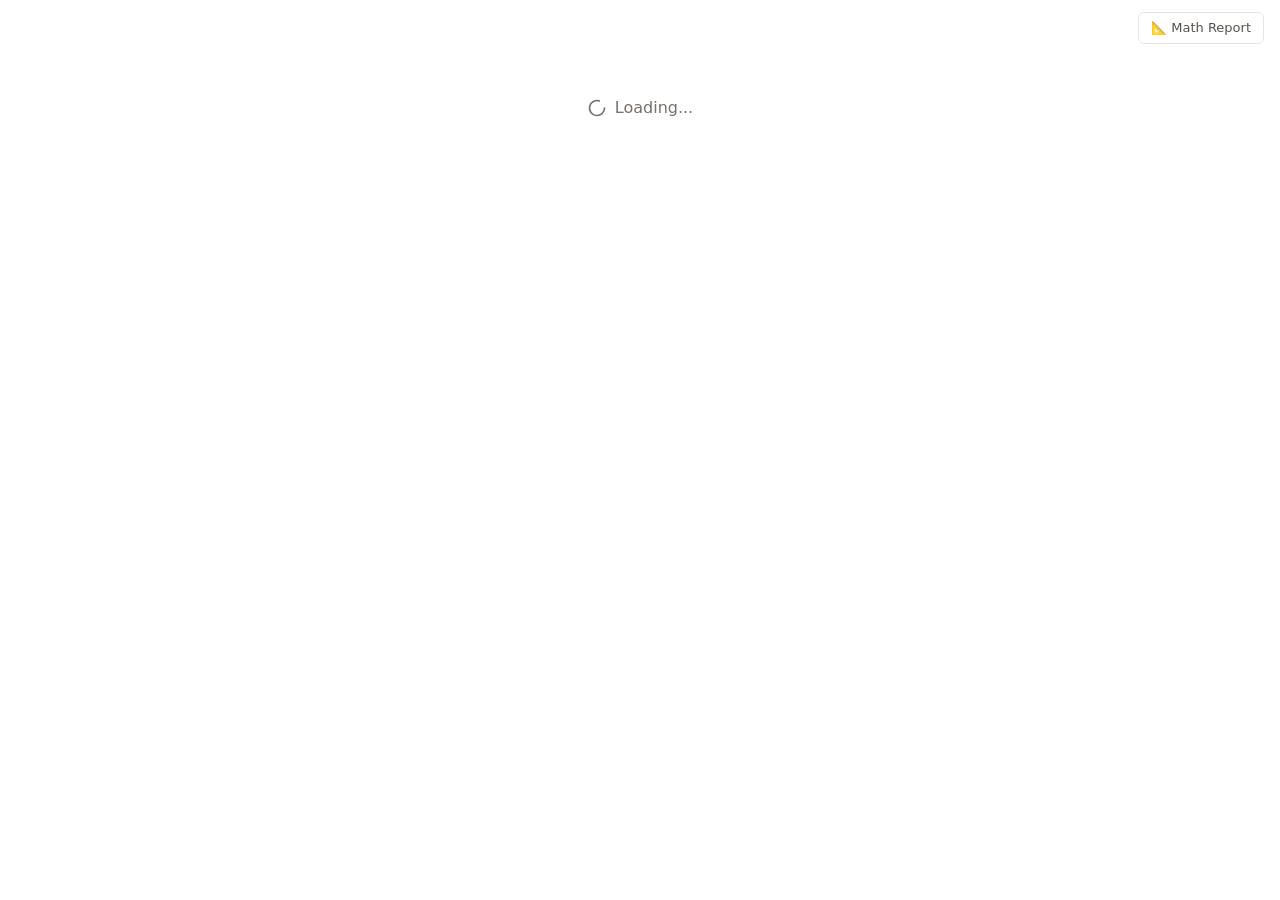
<file: index.html>
<!DOCTYPE html>
<html lang="en">
<head>
  <meta charset="UTF-8" />
  <meta name="viewport" content="width=device-width, initial-scale=1.0" />
  <title>Little Beaver Lab — Parent Report Builder</title>
  <link rel="stylesheet" href="styles.css" />
  <style>
    body { margin: 0; }
  </style>
</head>
<body>
  <a href="math-report.html" style="position:fixed;top:12px;right:16px;z-index:9999;font-size:13px;font-weight:500;color:rgb(87 83 78);text-decoration:none;background:white;border:1px solid rgb(231 229 228);border-radius:6px;padding:5px 12px;">
    📐 Math Report
  </a>
  <div id="root"></div>
  <script src="bundle.js"></script>
</body>
</html>
</file>
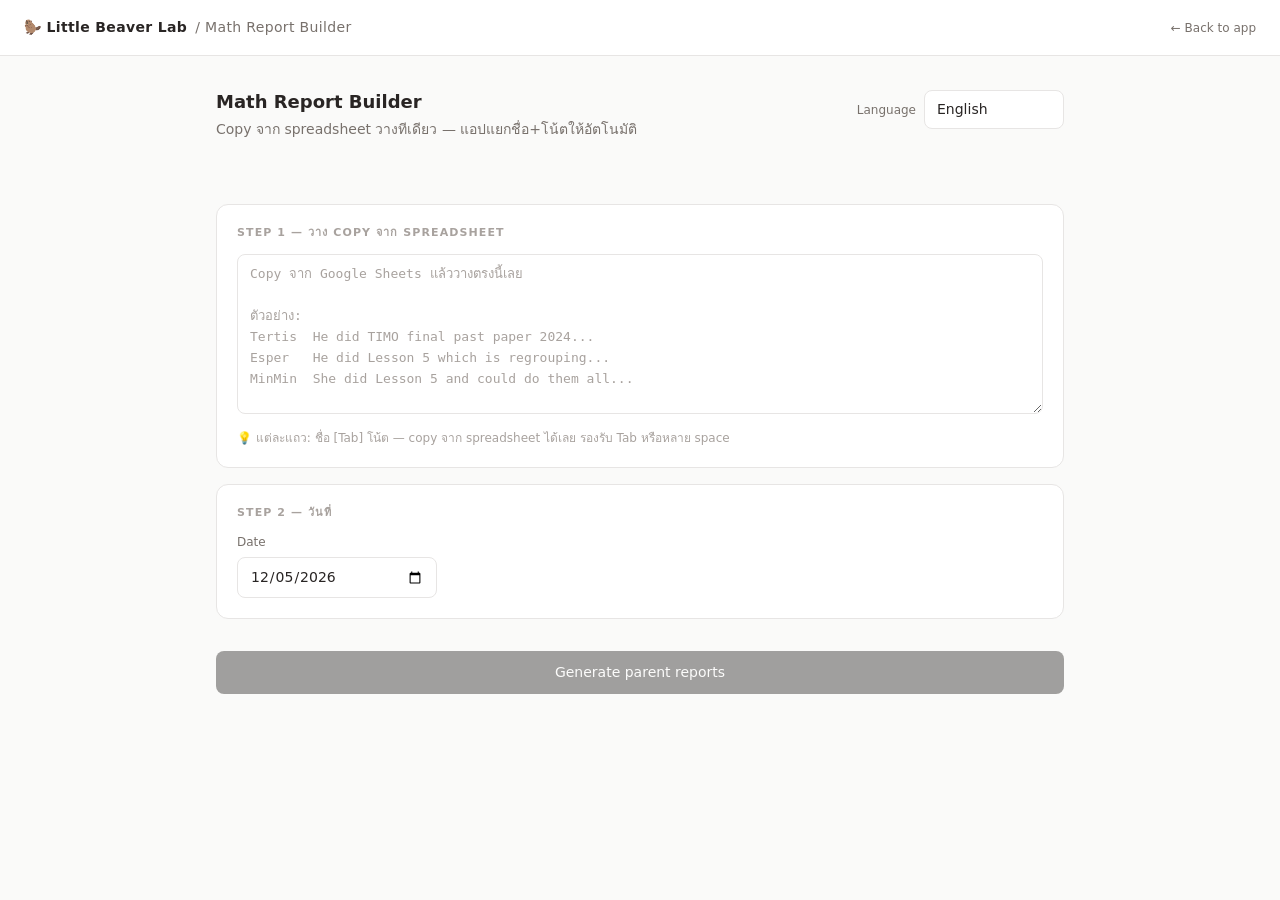
<file: math-report.html>
<!DOCTYPE html>
<html lang="en">
<head>
  <meta charset="UTF-8" />
  <meta name="viewport" content="width=device-width, initial-scale=1.0" />
  <title>Little Beaver Lab — Math Report Builder</title>
  <link rel="stylesheet" href="styles.css" />
  <style>
    body { margin: 0; font-family: ui-sans-serif, system-ui, sans-serif; background-color: rgb(250 250 249); color: rgb(41 37 36); min-height: 100vh; }

    .nav { background: white; border-bottom: 1px solid rgb(231 229 228); padding: 0 1.5rem; display: flex; align-items: center; justify-content: space-between; height: 3.5rem; }
    .nav-logo { font-size: 0.875rem; font-weight: 600; letter-spacing: 0.025em; color: rgb(41 37 36); text-decoration: none; display: flex; align-items: center; gap: 0.5rem; }
    .nav-logo span { color: rgb(120 113 108); font-weight: 400; }
    .nav-back { font-size: 0.75rem; color: rgb(120 113 108); text-decoration: none; transition: color 0.15s; }
    .nav-back:hover { color: rgb(41 37 36); }

    .page { max-width: 56rem; margin: 0 auto; padding: 2rem 1.5rem 5rem; }
    .page-title { font-size: 1.125rem; font-weight: 600; margin-bottom: 0.25rem; }
    .page-sub { font-size: 0.875rem; color: rgb(120 113 108); margin-bottom: 2rem; }

    .section-label { font-size: 0.6875rem; font-weight: 600; letter-spacing: 0.1em; text-transform: uppercase; color: rgb(168 162 158); margin-bottom: 0.75rem; }
    .card { background: white; border: 1px solid rgb(231 229 228); border-radius: 0.75rem; padding: 1.25rem; margin-bottom: 1rem; }

    input[type=text], input[type=date], select, textarea {
      width: 100%; border: 1px solid rgb(231 229 228); border-radius: 0.5rem;
      padding: 0.5rem 0.75rem; font-family: inherit; font-size: 0.875rem;
      color: rgb(41 37 36); background: white; outline: none;
      transition: border-color 0.15s; box-sizing: border-box; -webkit-appearance: none;
    }
    input[type=text]:focus, input[type=date]:focus, select:focus, textarea:focus { border-color: rgb(168 162 158); }
    textarea { resize: vertical; line-height: 1.625; }
    input::placeholder, textarea::placeholder { color: rgb(168 162 158); }
    label { display: block; font-size: 0.75rem; font-weight: 500; color: rgb(120 113 108); margin-bottom: 0.375rem; }

    .row { display: flex; gap: 0.75rem; flex-wrap: wrap; align-items: flex-end; }
    .row .field { flex: 1; min-width: 140px; }
    .field { margin-bottom: 0; }

    /* Paste area */
    .paste-area { position: relative; }
    .paste-textarea { min-height: 160px; font-size: 0.8125rem; font-family: ui-monospace, monospace; }
    .paste-hint { font-size: 0.75rem; color: rgb(168 162 158); margin-top: 0.5rem; }

    /* Preview table */
    .preview-wrap { margin-top: 1rem; display: none; }
    .preview-table { width: 100%; border-collapse: collapse; font-size: 0.8125rem; }
    .preview-table th { text-align: left; font-size: 0.6875rem; font-weight: 600; letter-spacing: 0.06em; text-transform: uppercase; color: rgb(168 162 158); padding: 0 0.5rem 0.5rem; }
    .preview-table td { padding: 0.5rem; border-top: 1px solid rgb(245 245 244); vertical-align: top; }
    .preview-table td:first-child { font-weight: 600; white-space: nowrap; width: 120px; color: rgb(41 37 36); }
    .preview-table td:last-child { color: rgb(87 83 78); line-height: 1.5; }
    .preview-table tr:hover td { background: rgb(250 250 249); }
    .badge { display: inline-block; background: rgb(245 245 244); border: 1px solid rgb(214 211 209); border-radius: 9999px; padding: 0.0625rem 0.5rem; font-size: 0.6875rem; font-weight: 600; color: rgb(120 113 108); margin-left: 0.5rem; }

    /* Buttons */
    .btn { display: inline-flex; align-items: center; justify-content: center; gap: 0.375rem; border-radius: 0.5rem; padding: 0.5rem 1rem; font-family: inherit; font-size: 0.875rem; font-weight: 500; cursor: pointer; transition: all 0.15s; border: 1px solid transparent; }
    .btn-primary { background: rgb(28 25 23); color: white; width: 100%; padding: 0.625rem 1rem; margin-top: 1rem; }
    .btn-primary:hover { background: rgb(41 37 36); }
    .btn-primary:disabled { opacity: 0.4; cursor: not-allowed; }
    .btn-stone { background: white; color: rgb(87 83 78); border-color: rgb(231 229 228); }
    .btn-stone:hover { border-color: rgb(168 162 158); color: rgb(41 37 36); }
    .btn-sm { padding: 0.25rem 0.625rem; font-size: 0.75rem; border-radius: 0.375rem; }

    /* Lang */
    .top-bar { display: flex; align-items: flex-start; justify-content: space-between; gap: 1rem; flex-wrap: wrap; margin-bottom: 2rem; }
    .lang-wrap { display: flex; align-items: center; gap: 0.5rem; padding-top: 0.125rem; }
    .lang-wrap label { margin: 0; white-space: nowrap; }
    .lang-wrap select { width: 140px; }

    /* Output */
    .output-block { border: 1px solid rgb(231 229 228); border-radius: 0.75rem; overflow: hidden; margin-bottom: 0.75rem; background: white; }
    .output-head { display: flex; align-items: center; justify-content: space-between; padding: 0.75rem 1rem; border-bottom: 1px solid rgb(245 245 244); background: rgb(250 250 249); }
    .output-student { font-size: 0.875rem; font-weight: 600; }
    .output-body { padding: 1rem; font-size: 0.875rem; line-height: 1.75; color: rgb(41 37 36); white-space: pre-wrap; min-height: 60px; }
    .output-body.loading { color: rgb(168 162 158); font-style: italic; display: flex; align-items: center; gap: 0.5rem; }
    .output-body.error { color: rgb(239 68 68); }

    .spinner { width: 14px; height: 14px; border: 1.5px solid rgb(214 211 209); border-top-color: rgb(87 83 78); border-radius: 50%; animation: spin 0.75s linear infinite; flex-shrink: 0; }
    @keyframes spin { to { transform: rotate(360deg); } }

    #output-section { display: none; margin-top: 1.5rem; }
    .output-top { display: flex; align-items: center; justify-content: space-between; margin-bottom: 0.75rem; }
    .output-top-title { font-size: 0.875rem; font-weight: 600; }
  </style>
</head>
<body>

<nav class="nav">
  <a class="nav-logo" href="index.html">🦫 Little Beaver Lab <span>/ Math Report Builder</span></a>
  <a class="nav-back" href="index.html">← Back to app</a>
</nav>

<div class="page">

  <div class="top-bar">
    <div>
      <div class="page-title">Math Report Builder</div>
      <div class="page-sub">Copy จาก spreadsheet วางทีเดียว — แอปแยกชื่อ+โน้ตให้อัตโนมัติ</div>
    </div>
    <div class="lang-wrap">
      <label>Language</label>
      <select id="lang">
        <option value="English">English</option>
        <option value="Thai">ภาษาไทย</option>
      </select>
    </div>
  </div>

  <!-- STEP 1: Paste + Date -->
  <div class="card">
    <div class="section-label">Step 1 — วาง copy จาก spreadsheet</div>

    <div class="paste-area">
      <textarea class="paste-textarea" id="paste-input" placeholder="Copy จาก Google Sheets แล้ววางตรงนี้เลย

ตัวอย่าง:
Tertis	He did TIMO final past paper 2024...
Esper	He did Lesson 5 which is regrouping...
MinMin	She did Lesson 5 and could do them all..." oninput="parsePaste()"></textarea>
    </div>
    <p class="paste-hint">💡 แต่ละแถว: ชื่อ [Tab] โน้ต — copy จาก spreadsheet ได้เลย รองรับ Tab หรือหลาย space</p>

    <!-- Preview -->
    <div class="preview-wrap" id="preview-wrap">
      <div style="display:flex;align-items:center;justify-content:space-between;margin-bottom:0.5rem">
        <div class="section-label" style="margin:0">พบ <span id="preview-count">0</span> คน</div>
        <button class="btn btn-stone btn-sm" onclick="clearAll()">ล้างทั้งหมด</button>
      </div>
      <table class="preview-table">
        <thead><tr><th>ชื่อ</th><th>โน้ตของครู</th></tr></thead>
        <tbody id="preview-body"></tbody>
      </table>
    </div>
  </div>

  <!-- STEP 2: Date -->
  <div class="card">
    <div class="section-label">Step 2 — วันที่</div>
    <div style="max-width:200px">
      <label>Date</label>
      <input type="date" id="session-date" />
    </div>
  </div>

  <!-- GENERATE -->
  <button class="btn btn-primary" id="generate-btn" onclick="generateAll()" disabled>
    Generate parent reports
  </button>

  <!-- OUTPUT -->
  <div id="output-section">
    <div class="output-top">
      <span class="output-top-title">Parent reports</span>
      <button class="btn btn-stone btn-sm" onclick="copyAll()">Copy all</button>
    </div>
    <div id="output-list"></div>
  </div>

</div>

<script>
let students = []; // [{name, notes}]

// Set today
document.getElementById('session-date').value = new Date().toISOString().split('T')[0];

// ── Parse paste ────────────────────────────────────────────────────
function parsePaste() {
  const raw = document.getElementById('paste-input').value;
  const lines = raw.split('\n').map(l => l.trim()).filter(l => l);

  students = [];
  for (const line of lines) {
    // Support: Tab-separated, "Name: notes", or "Name	notes"
    const match = line.match(/^([A-Za-zก-๙\w]+(?:\s[A-Za-zก-๙\w]+)?)(?:\t|:\s*|  +)(.+)$/);
    if (match) {
      const name  = match[1].trim();
      const notes = match[2].trim();
      if (name && notes) {
        const existing = students.find(s => s.name.toLowerCase() === name.toLowerCase());
        if (existing) {
          existing.notes += ' ' + notes;
        } else {
          students.push({ name, notes });
        }
      }
    }
  }

  renderPreview();
}

function renderPreview() {
  const wrap  = document.getElementById('preview-wrap');
  const tbody = document.getElementById('preview-body');
  const count = document.getElementById('preview-count');
  const btn   = document.getElementById('generate-btn');

  if (students.length === 0) {
    wrap.style.display = 'none';
    btn.disabled = true;
    return;
  }

  wrap.style.display = 'block';
  count.textContent  = students.length;
  btn.disabled       = false;

  tbody.innerHTML = students.map(s => `
    <tr>
      <td>${esc(s.name)}</td>
      <td>${esc(s.notes)}</td>
    </tr>`).join('');
}

function clearAll() {
  document.getElementById('paste-input').value = '';
  students = [];
  renderPreview();
  document.getElementById('output-section').style.display = 'none';
}

// ── Generate ────────────────────────────────────────────────────────
async function generateAll() {
  if (!students.length) return;

  const lang    = document.getElementById('lang').value;
  const dateVal = document.getElementById('session-date').value;
  const dateStr = dateVal ? new Date(dateVal + 'T00:00:00').toLocaleDateString('th-TH', { day: 'numeric', month: 'long', year: 'numeric' }) : '';

  const btn = document.getElementById('generate-btn');
  btn.disabled = true;
  btn.innerHTML = '<div class="spinner"></div> Generating…';

  const outSection = document.getElementById('output-section');
  const outList    = document.getElementById('output-list');
  outSection.style.display = 'block';
  outSection.scrollIntoView({ behavior: 'smooth', block: 'start' });

  outList.innerHTML = students.map(s => `
    <div class="output-block" id="out-${esc(s.name)}">
      <div class="output-head">
        <span class="output-student">${esc(s.name)}</span>
        <button class="btn btn-stone btn-sm" id="copy-${esc(s.name)}" onclick="copyOne('${esc(s.name)}')" style="display:none">Copy</button>
      </div>
      <div class="output-body loading" id="body-${esc(s.name)}"><div class="spinner"></div> Writing…</div>
    </div>`).join('');

  await Promise.all(students.map(s => genDirect(s.name, s.notes, lang, dateStr)));

  btn.disabled = false;
  btn.innerHTML = 'Generate parent reports';
}

function buildPrompt(name, notes, lang, dateStr) {
  return `You are an expert math tutor assistant writing warm, professional parent progress reports in ${lang}.

Transform the teacher's raw notes into a polished parent report. Parents don't know lesson numbers or curriculum jargon — explain what math topic was actually covered in plain terms.

Use exactly these 3 sections with emoji headers:
🔢 Topic & Learning Focus — explain the math skill in simple language (never mention lesson numbers). Use 1–2 bullet points.
📖 Progress & Performance — cover both what the student did well AND what still needs practice, in the same section. Be warm and specific. Use 2–4 bullet points.
💡 Next Steps & Support — explain how the next session will help them improve. Use 1–2 bullet points.

Rules:
- Use the student's name "${name}" throughout
- Keep it warm, specific, and encouraging
- Start with "Math Report — ${name}" then the date on the next line
${dateStr ? `- Date: ${dateStr}` : ''}
- If language is Thai, write the ENTIRE report in Thai including all headers
- No preamble — start directly with "Math Report — ${name}"

Teacher's notes:
${notes}`;
}

async function genDirect(name, notes, lang, dateStr) {
  const bodyEl  = document.getElementById(`body-${name}`);
  const copyBtn = document.getElementById(`copy-${name}`);

  const SCRIPT_URL = 'https://script.google.com/macros/s/AKfycbw6Cl0exL-F1oo5wTSpS3ZmSVSrKuJ5YNw5Hf8eb_2TIrglRnn60OhFhAz4uFxGcMPgSQ/exec';

  try {
    const url = SCRIPT_URL
      + '?name='  + encodeURIComponent(name)
      + '&notes=' + encodeURIComponent(notes)
      + '&lang='  + encodeURIComponent(lang)
      + '&date='  + encodeURIComponent(dateStr);

    const res  = await fetch(url);
    const data = await res.json();

    if (!data.ok) throw new Error(data.error || 'Script error');

    bodyEl.className   = 'output-body';
    bodyEl.textContent = data.text;
    copyBtn.style.display = 'inline-flex';
  } catch(err) {
    bodyEl.className   = 'output-body error';
    bodyEl.textContent = 'Error: ' + err.message;
  }
}

// ── Copy ────────────────────────────────────────────────────────────
function copyOne(name) {
  const text = document.getElementById(`body-${name}`)?.textContent || '';
  navigator.clipboard.writeText(text).then(() => flash(`copy-${name}`, 'Copied!', 'Copy'));
}
function copyAll() {
  const blocks = [...document.querySelectorAll('.output-body:not(.loading):not(.error)')].map(b => b.textContent);
  navigator.clipboard.writeText(blocks.join('\n\n' + '─'.repeat(40) + '\n\n')).then(() => {
    const btn = document.querySelector('[onclick="copyAll()"]');
    const orig = btn.textContent; btn.textContent = 'Copied!';
    setTimeout(() => btn.textContent = orig, 2000);
  });
}
function flash(id, on, off) {
  const b = document.getElementById(id); if (!b) return;
  b.textContent = on; setTimeout(() => b.textContent = off, 2000);
}
function esc(s) {
  return String(s).replace(/&/g,'&amp;').replace(/</g,'&lt;').replace(/>/g,'&gt;').replace(/"/g,'&quot;').replace(/'/g,'&#39;');
}
</script>
</body>
</html>
</file>
<file: styles.css>
*,:after,:before{--tw-border-spacing-x:0;--tw-border-spacing-y:0;--tw-translate-x:0;--tw-translate-y:0;--tw-rotate:0;--tw-skew-x:0;--tw-skew-y:0;--tw-scale-x:1;--tw-scale-y:1;--tw-pan-x: ;--tw-pan-y: ;--tw-pinch-zoom: ;--tw-scroll-snap-strictness:proximity;--tw-gradient-from-position: ;--tw-gradient-via-position: ;--tw-gradient-to-position: ;--tw-ordinal: ;--tw-slashed-zero: ;--tw-numeric-figure: ;--tw-numeric-spacing: ;--tw-numeric-fraction: ;--tw-ring-inset: ;--tw-ring-offset-width:0px;--tw-ring-offset-color:#fff;--tw-ring-color:rgba(59,130,246,.5);--tw-ring-offset-shadow:0 0 #0000;--tw-ring-shadow:0 0 #0000;--tw-shadow:0 0 #0000;--tw-shadow-colored:0 0 #0000;--tw-blur: ;--tw-brightness: ;--tw-contrast: ;--tw-grayscale: ;--tw-hue-rotate: ;--tw-invert: ;--tw-saturate: ;--tw-sepia: ;--tw-drop-shadow: ;--tw-backdrop-blur: ;--tw-backdrop-brightness: ;--tw-backdrop-contrast: ;--tw-backdrop-grayscale: ;--tw-backdrop-hue-rotate: ;--tw-backdrop-invert: ;--tw-backdrop-opacity: ;--tw-backdrop-saturate: ;--tw-backdrop-sepia: ;--tw-contain-size: ;--tw-contain-layout: ;--tw-contain-paint: ;--tw-contain-style: }::backdrop{--tw-border-spacing-x:0;--tw-border-spacing-y:0;--tw-translate-x:0;--tw-translate-y:0;--tw-rotate:0;--tw-skew-x:0;--tw-skew-y:0;--tw-scale-x:1;--tw-scale-y:1;--tw-pan-x: ;--tw-pan-y: ;--tw-pinch-zoom: ;--tw-scroll-snap-strictness:proximity;--tw-gradient-from-position: ;--tw-gradient-via-position: ;--tw-gradient-to-position: ;--tw-ordinal: ;--tw-slashed-zero: ;--tw-numeric-figure: ;--tw-numeric-spacing: ;--tw-numeric-fraction: ;--tw-ring-inset: ;--tw-ring-offset-width:0px;--tw-ring-offset-color:#fff;--tw-ring-color:rgba(59,130,246,.5);--tw-ring-offset-shadow:0 0 #0000;--tw-ring-shadow:0 0 #0000;--tw-shadow:0 0 #0000;--tw-shadow-colored:0 0 #0000;--tw-blur: ;--tw-brightness: ;--tw-contrast: ;--tw-grayscale: ;--tw-hue-rotate: ;--tw-invert: ;--tw-saturate: ;--tw-sepia: ;--tw-drop-shadow: ;--tw-backdrop-blur: ;--tw-backdrop-brightness: ;--tw-backdrop-contrast: ;--tw-backdrop-grayscale: ;--tw-backdrop-hue-rotate: ;--tw-backdrop-invert: ;--tw-backdrop-opacity: ;--tw-backdrop-saturate: ;--tw-backdrop-sepia: ;--tw-contain-size: ;--tw-contain-layout: ;--tw-contain-paint: ;--tw-contain-style: }/*! tailwindcss v3.4.19 | MIT License | https://tailwindcss.com*/*,:after,:before{box-sizing:border-box;border:0 solid #e5e7eb}:after,:before{--tw-content:""}:host,html{line-height:1.5;-webkit-text-size-adjust:100%;-moz-tab-size:4;-o-tab-size:4;tab-size:4;font-family:ui-sans-serif,system-ui,sans-serif,Apple Color Emoji,Segoe UI Emoji,Segoe UI Symbol,Noto Color Emoji;font-feature-settings:normal;font-variation-settings:normal;-webkit-tap-highlight-color:transparent}body{margin:0;line-height:inherit}hr{height:0;color:inherit;border-top-width:1px}abbr:where([title]){-webkit-text-decoration:underline dotted;text-decoration:underline dotted}h1,h2,h3,h4,h5,h6{font-size:inherit;font-weight:inherit}a{color:inherit;text-decoration:inherit}b,strong{font-weight:bolder}code,kbd,pre,samp{font-family:ui-monospace,SFMono-Regular,Menlo,Monaco,Consolas,Liberation Mono,Courier New,monospace;font-feature-settings:normal;font-variation-settings:normal;font-size:1em}small{font-size:80%}sub,sup{font-size:75%;line-height:0;position:relative;vertical-align:baseline}sub{bottom:-.25em}sup{top:-.5em}table{text-indent:0;border-color:inherit;border-collapse:collapse}button,input,optgroup,select,textarea{font-family:inherit;font-feature-settings:inherit;font-variation-settings:inherit;font-size:100%;font-weight:inherit;line-height:inherit;letter-spacing:inherit;color:inherit;margin:0;padding:0}button,select{text-transform:none}button,input:where([type=button]),input:where([type=reset]),input:where([type=submit]){-webkit-appearance:button;background-color:transparent;background-image:none}:-moz-focusring{outline:auto}:-moz-ui-invalid{box-shadow:none}progress{vertical-align:baseline}::-webkit-inner-spin-button,::-webkit-outer-spin-button{height:auto}[type=search]{-webkit-appearance:textfield;outline-offset:-2px}::-webkit-search-decoration{-webkit-appearance:none}::-webkit-file-upload-button{-webkit-appearance:button;font:inherit}summary{display:list-item}blockquote,dd,dl,figure,h1,h2,h3,h4,h5,h6,hr,p,pre{margin:0}fieldset{margin:0}fieldset,legend{padding:0}menu,ol,ul{list-style:none;margin:0;padding:0}dialog{padding:0}textarea{resize:vertical}input::-moz-placeholder,textarea::-moz-placeholder{opacity:1;color:#9ca3af}input::placeholder,textarea::placeholder{opacity:1;color:#9ca3af}[role=button],button{cursor:pointer}:disabled{cursor:default}audio,canvas,embed,iframe,img,object,svg,video{display:block;vertical-align:middle}img,video{max-width:100%;height:auto}[hidden]:where(:not([hidden=until-found])){display:none}.fixed{position:fixed}.absolute{position:absolute}.relative{position:relative}.bottom-5{bottom:1.25rem}.left-1\/2{left:50%}.z-20{z-index:20}.z-50{z-index:50}.-mx-1{margin-left:-.25rem;margin-right:-.25rem}.mx-auto{margin-left:auto;margin-right:auto}.-mt-0\.5{margin-top:-.125rem}.mb-0\.5{margin-bottom:.125rem}.mb-1{margin-bottom:.25rem}.mb-1\.5{margin-bottom:.375rem}.mb-2{margin-bottom:.5rem}.mb-3{margin-bottom:.75rem}.mb-4{margin-bottom:1rem}.mb-5{margin-bottom:1.25rem}.mb-6{margin-bottom:1.5rem}.ml-auto{margin-left:auto}.mr-1{margin-right:.25rem}.mr-2{margin-right:.5rem}.mt-0\.5{margin-top:.125rem}.mt-1{margin-top:.25rem}.mt-1\.5{margin-top:.375rem}.mt-2{margin-top:.5rem}.mt-3{margin-top:.75rem}.mt-4{margin-top:1rem}.block{display:block}.inline{display:inline}.flex{display:flex}.table{display:table}.grid{display:grid}.h-10{height:2.5rem}.h-12{height:3rem}.h-2{height:.5rem}.h-3{height:.75rem}.h-3\.5{height:.875rem}.h-4{height:1rem}.h-5{height:1.25rem}.h-6{height:1.5rem}.h-8{height:2rem}.w-10{width:2.5rem}.w-12{width:3rem}.w-2{width:.5rem}.w-3{width:.75rem}.w-3\.5{width:.875rem}.w-4{width:1rem}.w-5{width:1.25rem}.w-6{width:1.5rem}.w-8{width:2rem}.w-full{width:100%}.min-w-max{min-width:-moz-max-content;min-width:max-content}.max-w-4xl{max-width:56rem}.max-w-\[90vw\]{max-width:90vw}.max-w-md{max-width:28rem}.max-w-sm{max-width:24rem}.flex-1{flex:1 1 0%}.shrink-0{flex-shrink:0}.border-collapse{border-collapse:collapse}.-translate-x-1\/2{--tw-translate-x:-50%}.-rotate-90,.-translate-x-1\/2{transform:translate(var(--tw-translate-x),var(--tw-translate-y)) rotate(var(--tw-rotate)) skewX(var(--tw-skew-x)) skewY(var(--tw-skew-y)) scaleX(var(--tw-scale-x)) scaleY(var(--tw-scale-y))}.-rotate-90{--tw-rotate:-90deg}.rotate-180{--tw-rotate:180deg}.rotate-180,.rotate-90{transform:translate(var(--tw-translate-x),var(--tw-translate-y)) rotate(var(--tw-rotate)) skewX(var(--tw-skew-x)) skewY(var(--tw-skew-y)) scaleX(var(--tw-scale-x)) scaleY(var(--tw-scale-y))}.rotate-90{--tw-rotate:90deg}@keyframes spin{to{transform:rotate(1turn)}}.animate-spin{animation:spin 1s linear infinite}.resize-none{resize:none}.grid-cols-7{grid-template-columns:repeat(7,minmax(0,1fr))}.flex-wrap{flex-wrap:wrap}.items-start{align-items:flex-start}.items-center{align-items:center}.justify-center{justify-content:center}.justify-between{justify-content:space-between}.gap-1{gap:.25rem}.gap-1\.5{gap:.375rem}.gap-2{gap:.5rem}.gap-3{gap:.75rem}.space-y-0\.5>:not([hidden])~:not([hidden]){--tw-space-y-reverse:0;margin-top:calc(.125rem*(1 - var(--tw-space-y-reverse)));margin-bottom:calc(.125rem*var(--tw-space-y-reverse))}.space-y-2>:not([hidden])~:not([hidden]){--tw-space-y-reverse:0;margin-top:calc(.5rem*(1 - var(--tw-space-y-reverse)));margin-bottom:calc(.5rem*var(--tw-space-y-reverse))}.space-y-3>:not([hidden])~:not([hidden]){--tw-space-y-reverse:0;margin-top:calc(.75rem*(1 - var(--tw-space-y-reverse)));margin-bottom:calc(.75rem*var(--tw-space-y-reverse))}.space-y-4>:not([hidden])~:not([hidden]){--tw-space-y-reverse:0;margin-top:calc(1rem*(1 - var(--tw-space-y-reverse)));margin-bottom:calc(1rem*var(--tw-space-y-reverse))}.space-y-5>:not([hidden])~:not([hidden]){--tw-space-y-reverse:0;margin-top:calc(1.25rem*(1 - var(--tw-space-y-reverse)));margin-bottom:calc(1.25rem*var(--tw-space-y-reverse))}.space-y-6>:not([hidden])~:not([hidden]){--tw-space-y-reverse:0;margin-top:calc(1.5rem*(1 - var(--tw-space-y-reverse)));margin-bottom:calc(1.5rem*var(--tw-space-y-reverse))}.overflow-hidden{overflow:hidden}.overflow-x-auto{overflow-x:auto}.whitespace-nowrap{white-space:nowrap}.whitespace-pre-line{white-space:pre-line}.rounded{border-radius:.25rem}.rounded-full{border-radius:9999px}.rounded-lg{border-radius:.5rem}.rounded-md{border-radius:.375rem}.rounded-xl{border-radius:.75rem}.border{border-width:1px}.border-b{border-bottom-width:1px}.border-b-2{border-bottom-width:2px}.border-t{border-top-width:1px}.border-dashed{border-style:dashed}.border-none{border-style:none}.border-stone-100{--tw-border-opacity:1;border-color:rgb(245 245 244/var(--tw-border-opacity,1))}.border-stone-200{--tw-border-opacity:1;border-color:rgb(231 229 228/var(--tw-border-opacity,1))}.border-stone-300{--tw-border-opacity:1;border-color:rgb(214 211 209/var(--tw-border-opacity,1))}.bg-stone-100{--tw-bg-opacity:1;background-color:rgb(245 245 244/var(--tw-bg-opacity,1))}.bg-stone-50{--tw-bg-opacity:1;background-color:rgb(250 250 249/var(--tw-bg-opacity,1))}.bg-stone-900{--tw-bg-opacity:1;background-color:rgb(28 25 23/var(--tw-bg-opacity,1))}.bg-transparent{background-color:transparent}.bg-white{--tw-bg-opacity:1;background-color:rgb(255 255 255/var(--tw-bg-opacity,1))}.p-1{padding:.25rem}.p-1\.5{padding:.375rem}.p-2{padding:.5rem}.p-2\.5{padding:.625rem}.p-3{padding:.75rem}.p-4{padding:1rem}.p-5{padding:1.25rem}.p-6{padding:1.5rem}.p-8{padding:2rem}.px-1{padding-left:.25rem;padding-right:.25rem}.px-1\.5{padding-left:.375rem;padding-right:.375rem}.px-2{padding-left:.5rem;padding-right:.5rem}.px-2\.5{padding-left:.625rem;padding-right:.625rem}.px-3{padding-left:.75rem;padding-right:.75rem}.px-4{padding-left:1rem;padding-right:1rem}.py-0\.5{padding-top:.125rem;padding-bottom:.125rem}.py-1{padding-top:.25rem;padding-bottom:.25rem}.py-1\.5{padding-top:.375rem;padding-bottom:.375rem}.py-2{padding-top:.5rem;padding-bottom:.5rem}.py-2\.5{padding-top:.625rem;padding-bottom:.625rem}.py-24{padding-top:6rem;padding-bottom:6rem}.py-3{padding-top:.75rem;padding-bottom:.75rem}.py-4{padding-top:1rem;padding-bottom:1rem}.py-8{padding-top:2rem;padding-bottom:2rem}.pb-1\.5{padding-bottom:.375rem}.pl-2{padding-left:.5rem}.pr-1{padding-right:.25rem}.pr-3{padding-right:.75rem}.pr-4{padding-right:1rem}.text-left{text-align:left}.text-center{text-align:center}.align-top{vertical-align:top}.font-sans{font-family:ui-sans-serif,system-ui,sans-serif,Apple Color Emoji,Segoe UI Emoji,Segoe UI Symbol,Noto Color Emoji}.text-3xl{font-size:1.875rem;line-height:2.25rem}.text-\[10px\]{font-size:10px}.text-\[11px\]{font-size:11px}.text-base{font-size:1rem;line-height:1.5rem}.text-lg{font-size:1.125rem;line-height:1.75rem}.text-sm{font-size:.875rem;line-height:1.25rem}.text-xs{font-size:.75rem;line-height:1rem}.font-medium{font-weight:500}.font-semibold{font-weight:600}.uppercase{text-transform:uppercase}.leading-none{line-height:1}.leading-relaxed{line-height:1.625}.leading-tight{line-height:1.25}.tracking-wide{letter-spacing:.025em}.tracking-widest{letter-spacing:.1em}.text-stone-300{--tw-text-opacity:1;color:rgb(214 211 209/var(--tw-text-opacity,1))}.text-stone-400{--tw-text-opacity:1;color:rgb(168 162 158/var(--tw-text-opacity,1))}.text-stone-500{--tw-text-opacity:1;color:rgb(120 113 108/var(--tw-text-opacity,1))}.text-stone-600{--tw-text-opacity:1;color:rgb(87 83 78/var(--tw-text-opacity,1))}.text-stone-700{--tw-text-opacity:1;color:rgb(68 64 60/var(--tw-text-opacity,1))}.text-stone-800{--tw-text-opacity:1;color:rgb(41 37 36/var(--tw-text-opacity,1))}.text-white{--tw-text-opacity:1;color:rgb(255 255 255/var(--tw-text-opacity,1))}.shadow-lg{--tw-shadow:0 10px 15px -3px rgba(0,0,0,.1),0 4px 6px -4px rgba(0,0,0,.1);--tw-shadow-colored:0 10px 15px -3px var(--tw-shadow-color),0 4px 6px -4px var(--tw-shadow-color);box-shadow:var(--tw-ring-offset-shadow,0 0 #0000),var(--tw-ring-shadow,0 0 #0000),var(--tw-shadow)}.filter{filter:var(--tw-blur) var(--tw-brightness) var(--tw-contrast) var(--tw-grayscale) var(--tw-hue-rotate) var(--tw-invert) var(--tw-saturate) var(--tw-sepia) var(--tw-drop-shadow)}.transition-colors{transition-property:color,background-color,border-color,text-decoration-color,fill,stroke;transition-timing-function:cubic-bezier(.4,0,.2,1);transition-duration:.15s}.transition-opacity{transition-property:opacity;transition-timing-function:cubic-bezier(.4,0,.2,1);transition-duration:.15s}.transition-transform{transition-property:transform;transition-timing-function:cubic-bezier(.4,0,.2,1);transition-duration:.15s}.hover\:border-stone-300:hover{--tw-border-opacity:1;border-color:rgb(214 211 209/var(--tw-border-opacity,1))}.hover\:border-stone-400:hover{--tw-border-opacity:1;border-color:rgb(168 162 158/var(--tw-border-opacity,1))}.hover\:text-red-500:hover{--tw-text-opacity:1;color:rgb(239 68 68/var(--tw-text-opacity,1))}.hover\:text-stone-500:hover{--tw-text-opacity:1;color:rgb(120 113 108/var(--tw-text-opacity,1))}.hover\:text-stone-600:hover{--tw-text-opacity:1;color:rgb(87 83 78/var(--tw-text-opacity,1))}.hover\:text-stone-700:hover{--tw-text-opacity:1;color:rgb(68 64 60/var(--tw-text-opacity,1))}.focus\:border-stone-400:focus{--tw-border-opacity:1;border-color:rgb(168 162 158/var(--tw-border-opacity,1))}.focus\:outline-none:focus{outline:2px solid transparent;outline-offset:2px}.disabled\:bg-stone-50:disabled{--tw-bg-opacity:1;background-color:rgb(250 250 249/var(--tw-bg-opacity,1))}.disabled\:text-stone-400:disabled{--tw-text-opacity:1;color:rgb(168 162 158/var(--tw-text-opacity,1))}.disabled\:opacity-30:disabled{opacity:.3}.disabled\:opacity-40:disabled{opacity:.4}.disabled\:opacity-50:disabled{opacity:.5}@media (min-width:640px){.sm\:grid-cols-2{grid-template-columns:repeat(2,minmax(0,1fr))}.sm\:p-8{padding:2rem}}
</file>
